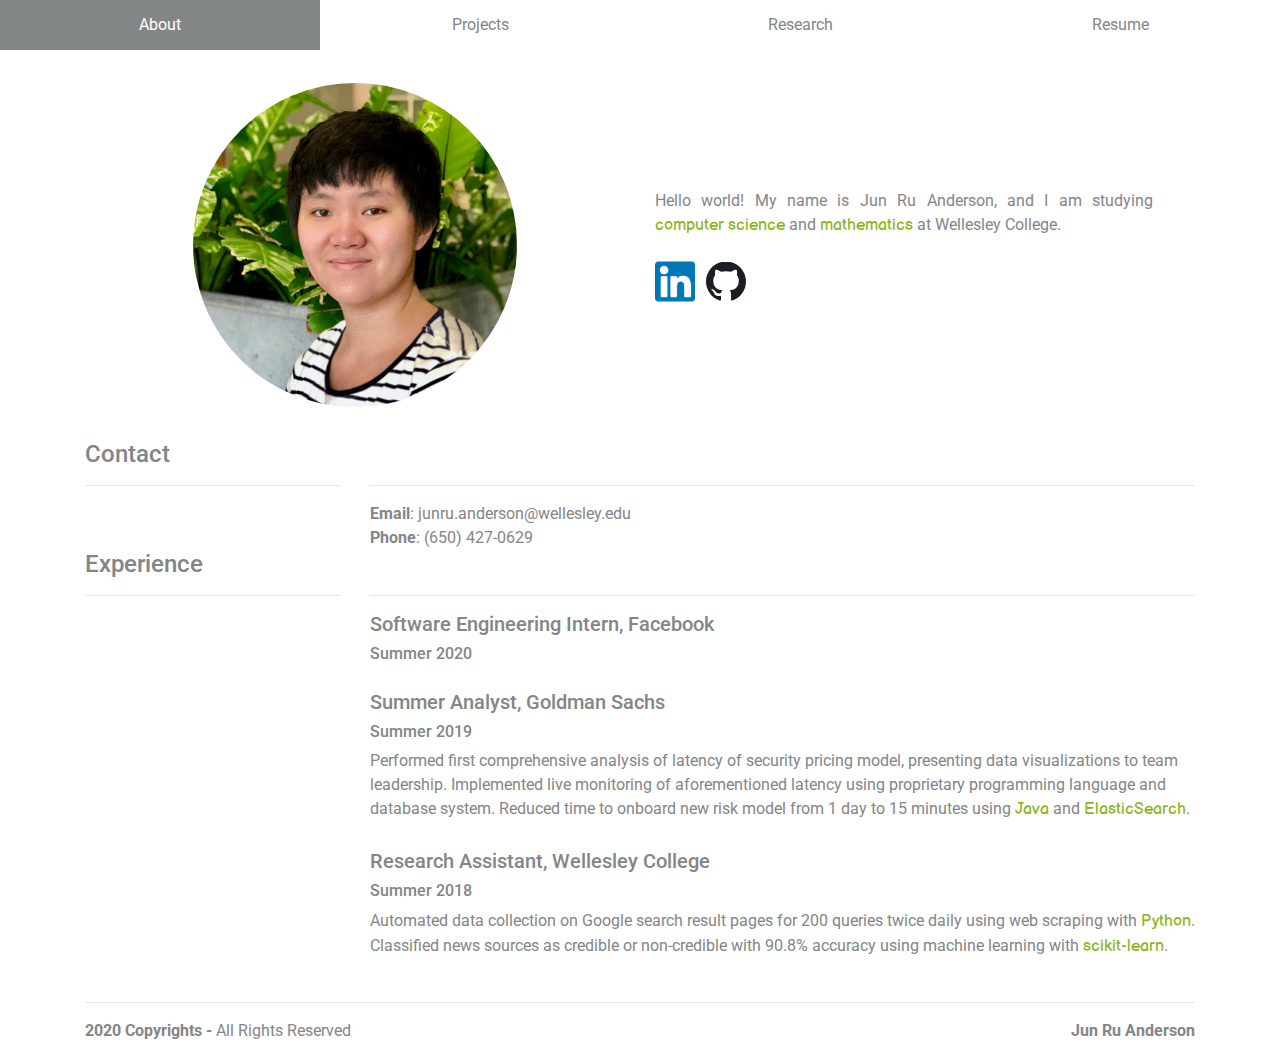
<file: index.html>
<!DOCTYPE html>
<html>
<head>
	<title>Jun Ru Anderson</title>
	<meta name="viewport" content="width=device-width, initial-scale=1">
	<meta name="keywords" content="Jun Ru Anderson,Jun Ru,andersonic"/>
	<meta name="description" content="Jun Ru Anderson--Student, Tutor at Wellesley College."/>

	<link href="https://fonts.googleapis.com/css2?family=Balsamiq+Sans:ital,wght@0,400;0,700;1,400;1,700&family=Roboto:ital,wght@0,400;0,700;1,400;1,700&display=swap" rel="stylesheet"> 
	
	<link rel="stylesheet" href="https://maxcdn.bootstrapcdn.com/bootstrap/4.0.0/css/bootstrap.min.css" integrity="sha384-Gn5384xqQ1aoWXA+058RXPxPg6fy4IWvTNh0E263XmFcJlSAwiGgFAW/dAiS6JXm" crossorigin="anonymous">
	<link rel="stylesheet" type="text/css" href="stylesheets/style.css">
</head>
<body>
	<div class="row no-gutters">
		<a href="#" class="col-3 navbutton">
			About
		</a>
		<a href="projects.html" class="col-3 navbutton">
			Projects
		</a>
		<a href="research.html" class="col-3 navbutton">
			Research
		</a>
		<a href="documents/ANDERSON_JUNRU.pdf" class="col-3 navbutton">
			Resume
		</a>
		
	</div>

	
	<div class="container">
		
		<div class="row" id="intro">
			<div class="col-12 col-md-6">
				<img src="images/profilephoto.jpg" id="profilephoto" alt="Profile Photo">
			</div>
			<div class="col-12 col-md-6">
				<p>Hello world! My name is Jun Ru Anderson, and I am studying <span class="colored">computer science</span> and <span class="colored">mathematics</span> at Wellesley College. <br><br>
				<a href="https://www.linkedin.com/in/junruanderson/" target="_blank"><img src="images/linkedin.png" alt="LinkedIn" class="icon"></a>
				<a href="https://github.com/andersonic" target="_blank"><img src="images/github.svg" alt="GitHub" class="icon"></a> </p>
				
			</div>
		</div>
		
		<div>
			<div class="row">
				<div class="col-md-3 col-sm-4 col-5">
					<h4>Contact</h4>
					<hr>
				</div>
			
				<div class="col-md-9 col-sm-8 col-7">
					<h4><br></h4>
					<hr>
				</div>
			</div>
			
			<div class="row">
				<div class="col-md-3 col-sm-4 col-5">
				</div>
				<div class="col-md-9 col-sm-8 col-7">
					<b>Email</b>: junru.anderson@wellesley.edu<br>
					<b>Phone</b>: (650) 427-0629<br>
				</div>
			</div>
		</div>
		
		<div>
			<div class="row">
				<div class="col-md-3 col-sm-4 col-5">
					<h4>Experience</h4>
					<hr>
				</div>
			
				<div class="col-md-9 col-sm-8 col-7">
					<h4><br></h4>
					<hr>
				</div>
			</div>
			
			<div class="row experience">
				<div class="col-md-3 col-sm-4 col-5">
				</div>
				<div class="col-md-9 col-sm-8 col-7">
					<h5>Software Engineering Intern, Facebook</h5>
					<h6>Summer 2020</h6>
					<p></p>
				</div>
			</div>
			
			<div class="row experience">
				<div class="col-md-3 col-sm-4 col-5">
				</div>
				<div class="col-md-9 col-sm-8 col-7">
					<h5>Summer Analyst, Goldman Sachs</h5>
					<h6>Summer 2019</h6>
					<p>Performed first comprehensive analysis of latency of security pricing model, presenting data visualizations to team leadership. Implemented live monitoring of aforementioned latency using proprietary programming language and database system. Reduced time to onboard new risk model from 1 day to 15 minutes using <span class="colored">Java</span> and <span class="colored">ElasticSearch</span>.</p>
				</div>
			</div>
			
			<div class="row experience">
				<div class="col-md-3 col-sm-4 col-5">
				</div>
				<div class="col-md-9 col-sm-8 col-7">
					<h5>Research Assistant, Wellesley College</h5>
					<h6>Summer 2018</h6>
					<p>Automated data collection on Google search result pages for 200 queries twice daily using web scraping with <span class="colored">Python</span>. Classified news sources as credible or non-credible with 90.8% accuracy using machine learning with <span class="colored">scikit-learn</span>.</p>
				</div>
			</div>
			
			<div class="row">
				<div class="col-12">
					<hr>
				</div>
			</div>
			<div class="row">
				<div class="col-4 col-sm-4 col-md-4">
					<p><b> 2020 Copyrights - </b> All Rights Reserved</p>
				</div>
				<div class="col-4 col-sm-4 col-md-4">
				</div>
				<div class="col-4 col-sm-4 col-md-4">
					<p style="text-align:right"><b> Jun Ru Anderson </b></p>
				</div>
			</div>
		</div>
	</div>
</body>
</html>
</file>
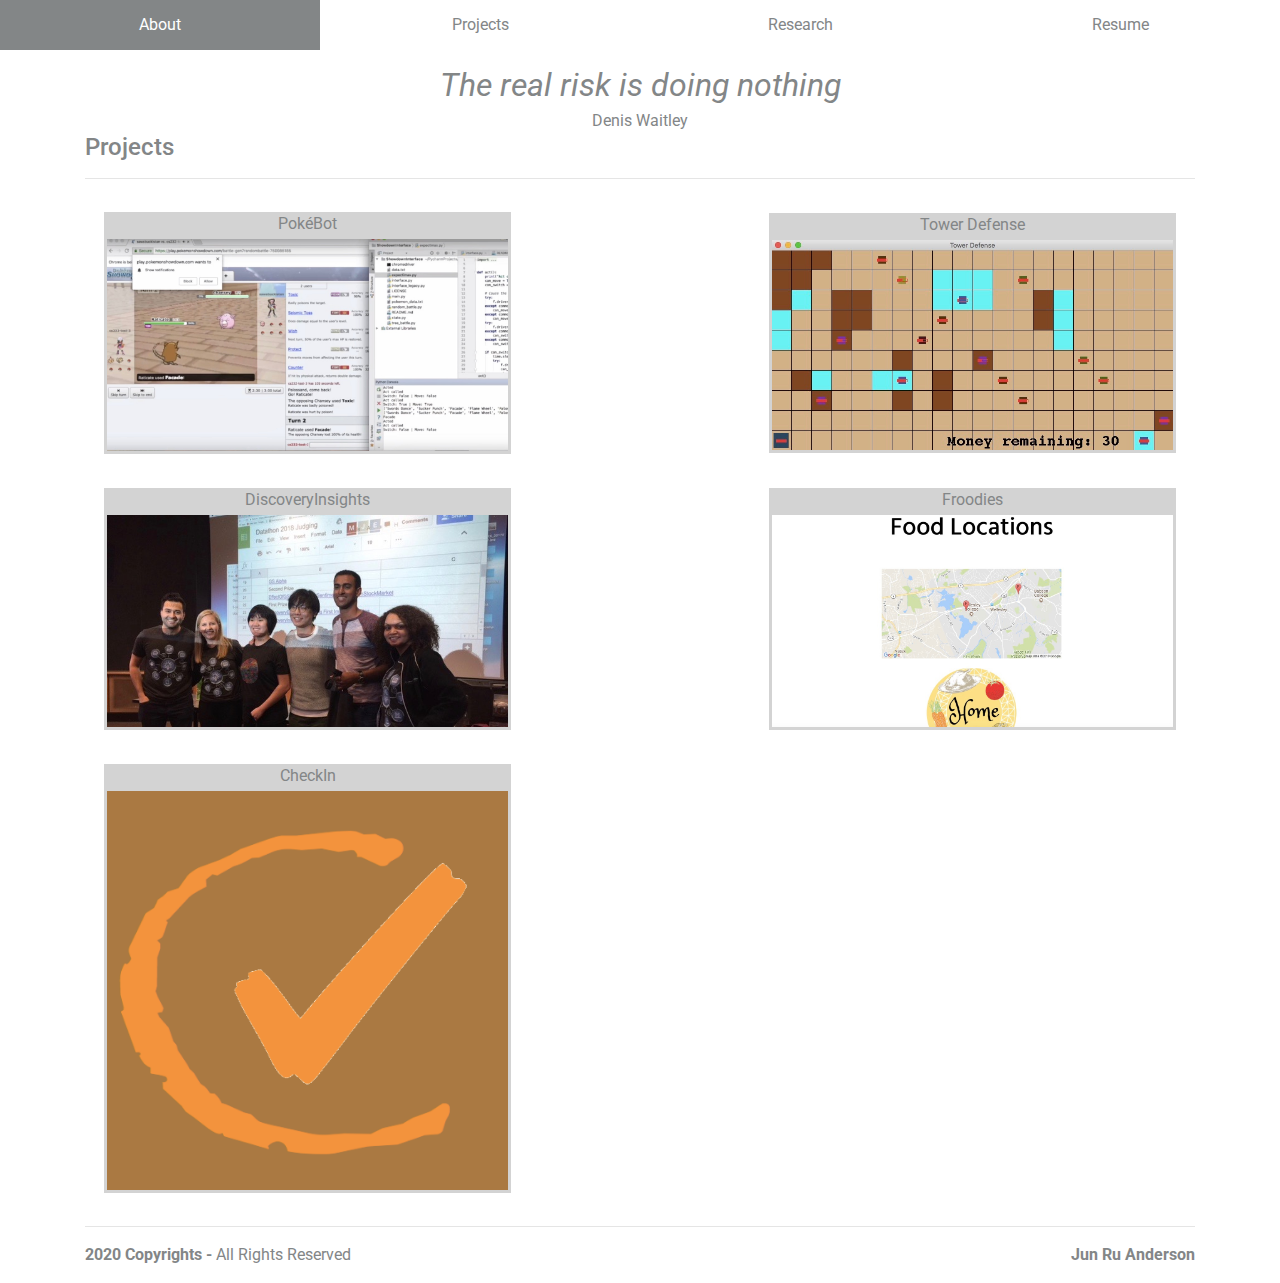
<file: projects.html>
<!DOCTYPE html>
<html>
<head>
	<title>Projects</title>
	<meta name="viewport" content="width=device-width, initial-scale=1">

	<link href="https://fonts.googleapis.com/css2?family=Balsamiq+Sans:ital,wght@0,400;0,700;1,400;1,700&family=Roboto:ital,wght@0,400;0,700;1,400;1,700&display=swap" rel="stylesheet"> 
	
	<link rel="stylesheet" href="https://maxcdn.bootstrapcdn.com/bootstrap/4.0.0/css/bootstrap.min.css" integrity="sha384-Gn5384xqQ1aoWXA+058RXPxPg6fy4IWvTNh0E263XmFcJlSAwiGgFAW/dAiS6JXm" crossorigin="anonymous">
	<link rel="stylesheet" type="text/css" href="stylesheets/style.css">
</head>
<body>
	<div class="row no-gutters">
		<a href="index.html" class="col-3 navbutton">
			About
		</a>
		<a href="#" class="col-3 navbutton">
			Projects
		</a>
		<a href="research.html" class="col-3 navbutton">
			Research
		</a>
		<a href="documents/ANDERSON_JUNRU.pdf" class="col-3 navbutton">
			Resume
		</a>
	</div>
	
	<div class="container">
		<div class="row">
			<div class="col-12 quotation">
				<span class="quote">The real risk is doing nothing</span>
				<br>
				<span class="attribution">Denis Waitley</span>
			</div>
		</div>
		
		<div class="row">
			<div class="col-12">
				<h4>Projects</h4>
				<hr>
			</div>
		</div>
		
		<div class="row align-items-center text-center">
			<div class="col-md-5 project">
				<div class="project-title">PokéBot</div>
				<div class="wrapper">
					<div class="project-text">This project used <span class="colored">Python</span> to create a competitive Pokémon-playing agent. I implemented the expectimax algorithm, which peaked at ELO 1309 and had a GXE (expected long-term winrate) of 54.4% after 50 battles. I was also responsible for interfacing with the battle simulator using <span class="colored">Selenium</span>.
					</div>
					<img src="images/pkmn.jpg" alt="Pokémon Showdown Interface">
				</div>
			</div>
			
			<div class="col-md-2">
			</div>
			
			<div class="col-md-5 project">
				<div class="project-title">Tower Defense</div>
				<div class="wrapper">
					<div class="project-text">A tower defense game written with <span class="colored">Java</span>, and my final project for AP Computer Science. The player builds defensive units to defend the player's tower and stop an invading force.</div>
					<img src="images/tower.jpg" alt="Tower Defense">
				</div>
			</div>
		</div>
			
		<div class="row align-items-center text-center">
			<div class="col-md-5 project">
				<div class="project-title">DiscoveryInsights</div>
				<div class="wrapper">
					<div class="project-text">At the Brown Datathon, I worked with a dataset of layperson ratings of academic papers. I investigated potential bias in the ratings based on the author’s perceived gender using <span class="colored">SciPy</span>. Happily, I found no significant difference between the ratings of papers by authors with masculine, feminine and ambiguous names.
					</div>
					<img src="images/bds.jpg" alt="Brown Datathon">
				</div>
			</div>
			<div class="col-md-2">
			</div>
			<div class="col-md-5 project">
				<div class="project-title">Froodies</div>
				<div class="wrapper">
					<div class="project-text">This webapp, built with <span class="colored">Flask</span>, connects would-be wasted food with people in need. I worked almost exclusively on the back end, handling food submissions and location-based requests for food.</div>
					<img src="images/froodies.jpg" alt="Froodies">	
				</div>
			</div>
		</div>
		
		<div class="row align-items-center text-center">
			<div class="col-md-5 project">
				<div class="project-title">CheckIn</div>
				<div class="wrapper">
					<div class="project-text">CheckIn allows the user to set automated daily check-ins with aging friends or relatives, and alerts the user if the check-in goes unanswered. CheckIn uses <span class="colored">Python</span> and <span class="colored">Swift</span>, and incorporates CMU Sphinx speech-to-text, Amazon Alexa text-to-speech and the DropBox SDK.</div>
					<img src="images/checkin.jpg" alt="CheckIn">
				</div>
			</div>
			<div class="col-md-2">
			</div>
			<div class="col-md-5 project">
			</div>
		</div>
		
		<div class="row">
			<div class="col-md-12">
				<hr>
			</div>
		</div>
		<div class="row">
			<div class="col-xs-4 col-sm-4 col-md-4">
				<p><b> 2020 Copyrights - </b> All Rights Reserved</p>
			</div>
			<div class="col-xs-4 col-sm-4 col-md-4">
			</div>
			<div class="col-xs-4 col-sm-4 col-md-4">
				<p style="text-align:right"><b> Jun Ru Anderson </b></p>
			</div>
		</div>
	</div>
</body>
</html>
</file>
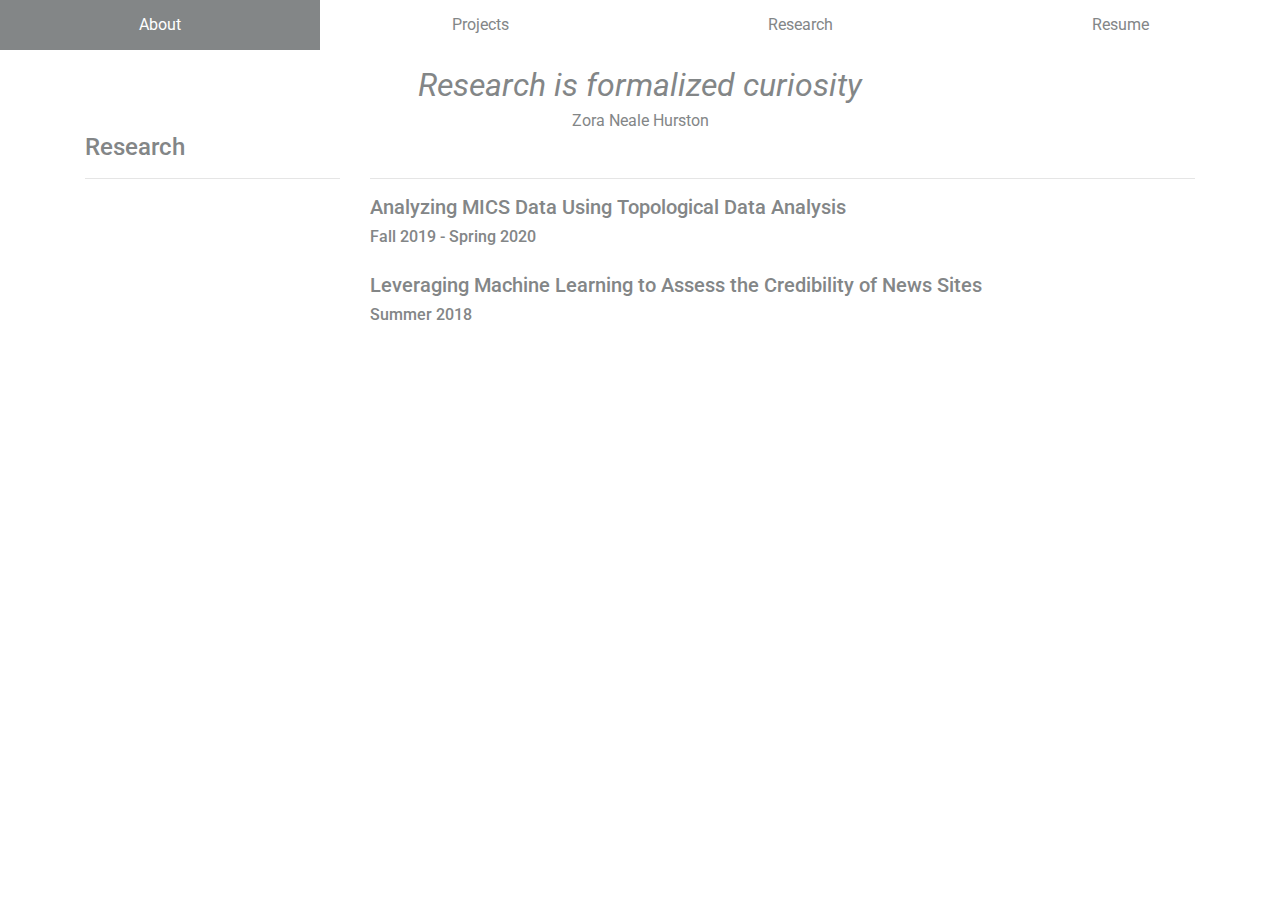
<file: research.html>
<!DOCTYPE html>
<html>
<head>
	<title>Research</title>
	<meta name="viewport" content="width=device-width, initial-scale=1">

	<link href="https://fonts.googleapis.com/css2?family=Balsamiq+Sans:ital,wght@0,400;0,700;1,400;1,700&family=Roboto:ital,wght@0,400;0,700;1,400;1,700&display=swap" rel="stylesheet"> 
	
	<link rel="stylesheet" href="https://maxcdn.bootstrapcdn.com/bootstrap/4.0.0/css/bootstrap.min.css" integrity="sha384-Gn5384xqQ1aoWXA+058RXPxPg6fy4IWvTNh0E263XmFcJlSAwiGgFAW/dAiS6JXm" crossorigin="anonymous">
	<link rel="stylesheet" type="text/css" href="stylesheets/style.css">
</head>
<body>
	<div class="row no-gutters">
		<a href="index.html" class="col-3 navbutton">
			About
		</a>
		<a href="projects.html" class="col-3 navbutton">
			Projects
		</a>
		<a href="#" class="col-3 navbutton">
			Research
		</a>
		<a href="documents/ANDERSON_JUNRU.pdf" class="col-3 navbutton">
			Resume
		</a>
		
	</div>
	
	<div class="container">
		<div class="row">
			<div class="col-12 quotation">
				<span class="quote">Research is formalized curiosity</span>
				<br>
				<span class="attribution">Zora Neale Hurston</span>
			</div>
		</div>
		
		<div>
			<div class="row">
				<div class="col-md-3 col-sm-4 col-5">
					<h4>Research</h4>
					<hr>
				</div>
			
				<div class="col-md-9 col-sm-8 col-7">
					<h4><br></h4>
					<hr>
				</div>
			</div>
			
			<div class="row experience">
				<div class="col-md-3 col-sm-4 col-5">
				</div>
				<div class="col-md-9 col-sm-8 col-7">
					<h5>Analyzing MICS Data Using Topological Data Analysis</h5>
					<h6>Fall 2019 - Spring 2020</h6>
					<p></p>
				</div>
			</div>
			
			<div class="row experience">
				<div class="col-md-3 col-sm-4 col-5">
				</div>
				<div class="col-md-9 col-sm-8 col-7">
					<h5>Leveraging Machine Learning to Assess the Credibility of News Sites</h5>
					<h6>Summer 2018</h6>
					<p></p>
				</div>
			</div>
			
		</div>
		
		
			
	</div>
</body>
</html>
</file>
<file: stylesheets/style.css>
body{
	color: #838687;
	font-family: 'Roboto', sans-serif;
}
.navbutton {
	padding:1%;
	text-align:center;
}

.navbutton:hover {
	background-color:#838687;
	color:white;
}

a:link {
  text-decoration: none;
  color: #838687;
}

a:visited {
  text-decoration: none;
  color: #838687;
}

a:hover {
  text-decoration: none;
  color: #838687;
}

a:active {
  text-decoration: none;
  color: #838687;
}

#intro {
	margin-top:3%;
	margin-bottom:3%;
	text-align:center;
}

#profilephoto {
	border-radius:50%;
	width:60%;
}

#intro p{
	position:absolute;
	top:50%;
	transform:translateY(-50%);
	text-align:justify; 
	padding-right:10%;
}

.colored {
	color: #8bb624;
	font-family: 'Balsamiq Sans', sans-serif;
}

.experience {
	margin-bottom:1%;
}

.icon{
	width:40px;
	height:40px;
	margin-right:1.5%;
}

.quotation{
	margin-top:1%;
	text-align:center;
}

.quote{
	font-size:xx-large;
	font-style:italic;
}

.project{
	padding-left:3%;
	padding-right:3%;
	margin-top:1.5%;
	margin-bottom:1.5%;
}

.wrapper{
	position:relative;
}

.project-text{
	padding:2%;
	background-color:rgba(211,211,211,0.9);
	position:absolute;
	height:100%;
	color:white;
	opacity:0;
}

.project-text:hover{
	opacity:1;
}

.project-text:active{
	opacity:1;
}

.project img{
	border-style:solid;
	border-color: lightgrey;
	width: 100%;
}

.project-title{
	width:100%;
	background-color:lightgray;
}
</file>
